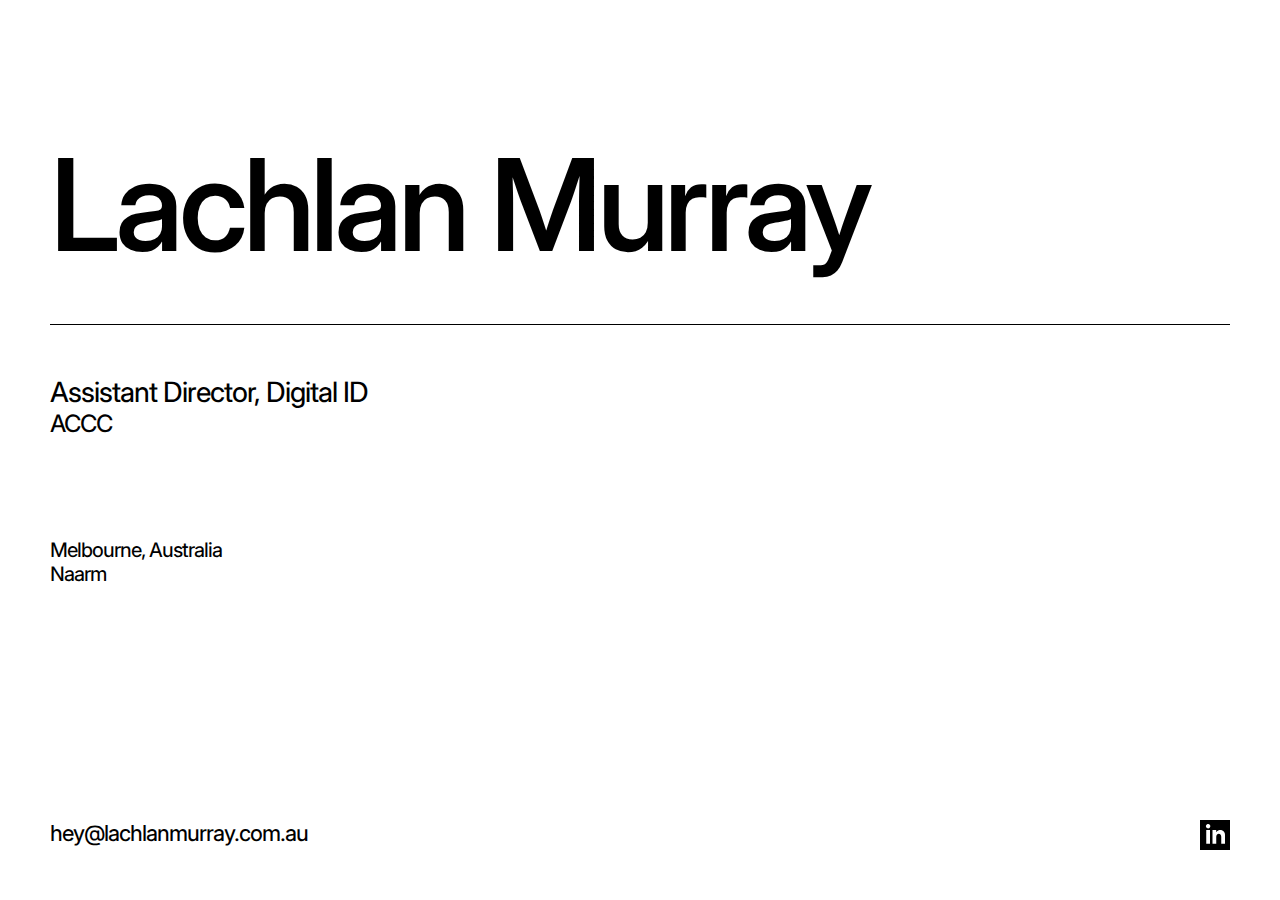
<file: index.html>
<!DOCTYPE html>
<html lang="en">
  <head>
    <meta charset="UTF-8"/>
    <meta name="viewport" content="width=device-width, initial-scale=1.0"/>
    <link rel="stylesheet" href="/main.css"/>
    <link rel="icon" type="image/png" href="/images/favicon.svg"/>
    <link rel="preconnect" href="https://fonts.googleapis.com">
    <link rel="preconnect" href="https://fonts.gstatic.com" crossorigin>
    <link href="https://fonts.googleapis.com/css2?family=Inter:wght@100..900&display=swap" rel="stylesheet">
    <title>Lachlan Murray</title>
  </head>
  <body>
    <header>
      <h1><a href="/">Lachlan Murray</a></h1>
    </header>
    <main>
      <h2>Assistant Director, Digital ID</h2>
      <h3>ACCC</h3>
      <p>Melbourne, Australia<br>Naarm</p>
    </main>
    <footer>
      <a href="mailto:hey@lachlanmurray.com.au">hey@lachlanmurray.com.au</a>
      <a href="https://www.linkedin.com/in/lachlan-murray" target="_blank"><img src=/images/linkedin.svg alt="LinkedIn logo"></a>
    </footer>
  </body>
</html>
</file>
<file: main.css>
* {
  margin: 0;
  padding: 0;
  text-decoration: none;
  color: #000000;
}

::selection {
  color: #ffffff;
  background-color: #000000;
}

html {
  height: 100%;
}

body {
  animation: fadeIn 2.5s;
  font-family: "Inter", sans-serif;
  margin: 50px;
  min-height: calc(100% - 50px);
  display: flex;
  flex-direction: column;
}

header {
  border-bottom: 1px solid;
}

h1 {
  padding-top: 100px;
  padding-bottom: 4rem;
  font-size: 128px;
  font-weight: 550;
  letter-spacing: -5px;
  line-height: 110px;
}

h2 {
  padding-top: 50px;
  font-size: 28px;
  font-weight: 450;
  letter-spacing: -1px;
}

h3 {
  font-size: 24px;
  font-weight: 450;
  letter-spacing: -1px;
}

p {
  padding-top: 100px;
  font-size: 20px;
  font-weight: 450;
  letter-spacing: -1px;
}

footer {
  margin-top: auto;
  padding-top: 50px;
  margin-bottom: 50px;
}

footer a {
  font-size: 22px;
  font-weight: 450;
  letter-spacing: -1px;
}

footer a:last-of-type {
  float: right;
  height: 30px
}

@keyframes fadeIn {
  from {
    opacity: 0;
  }

  to {
    opacity: 1;
  }
}

@media screen and (max-width: 600px) {
  body {
    margin: 25px;
    min-height: calc(100% - 25px);
  }

  h1 {
    padding-top: 50px;
    font-size: 80px;
    letter-spacing: -3px;
    line-height: 70px;
  }

  p {
    padding-top: 50px;
  }

  footer a {
    font-size: 16px;
    font-weight: 450;
    letter-spacing: -1px;
  }
}
</file>
